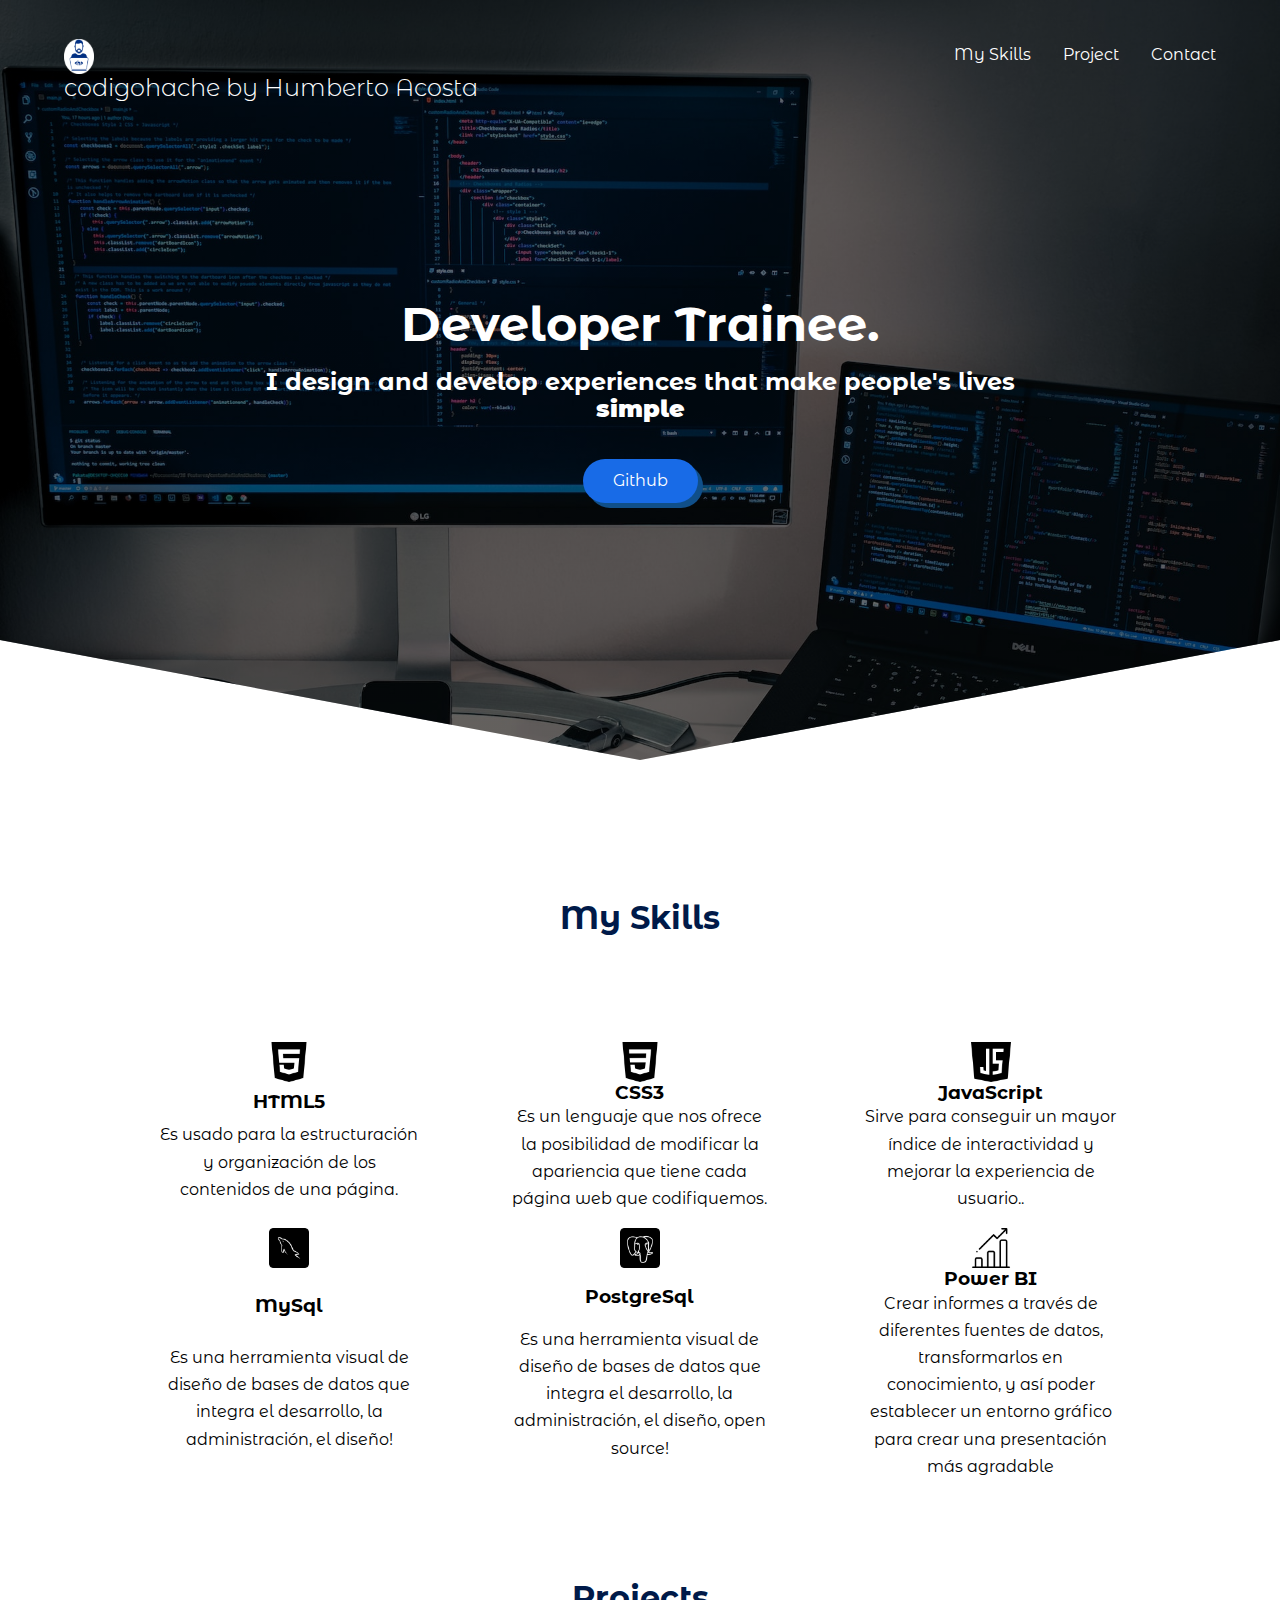
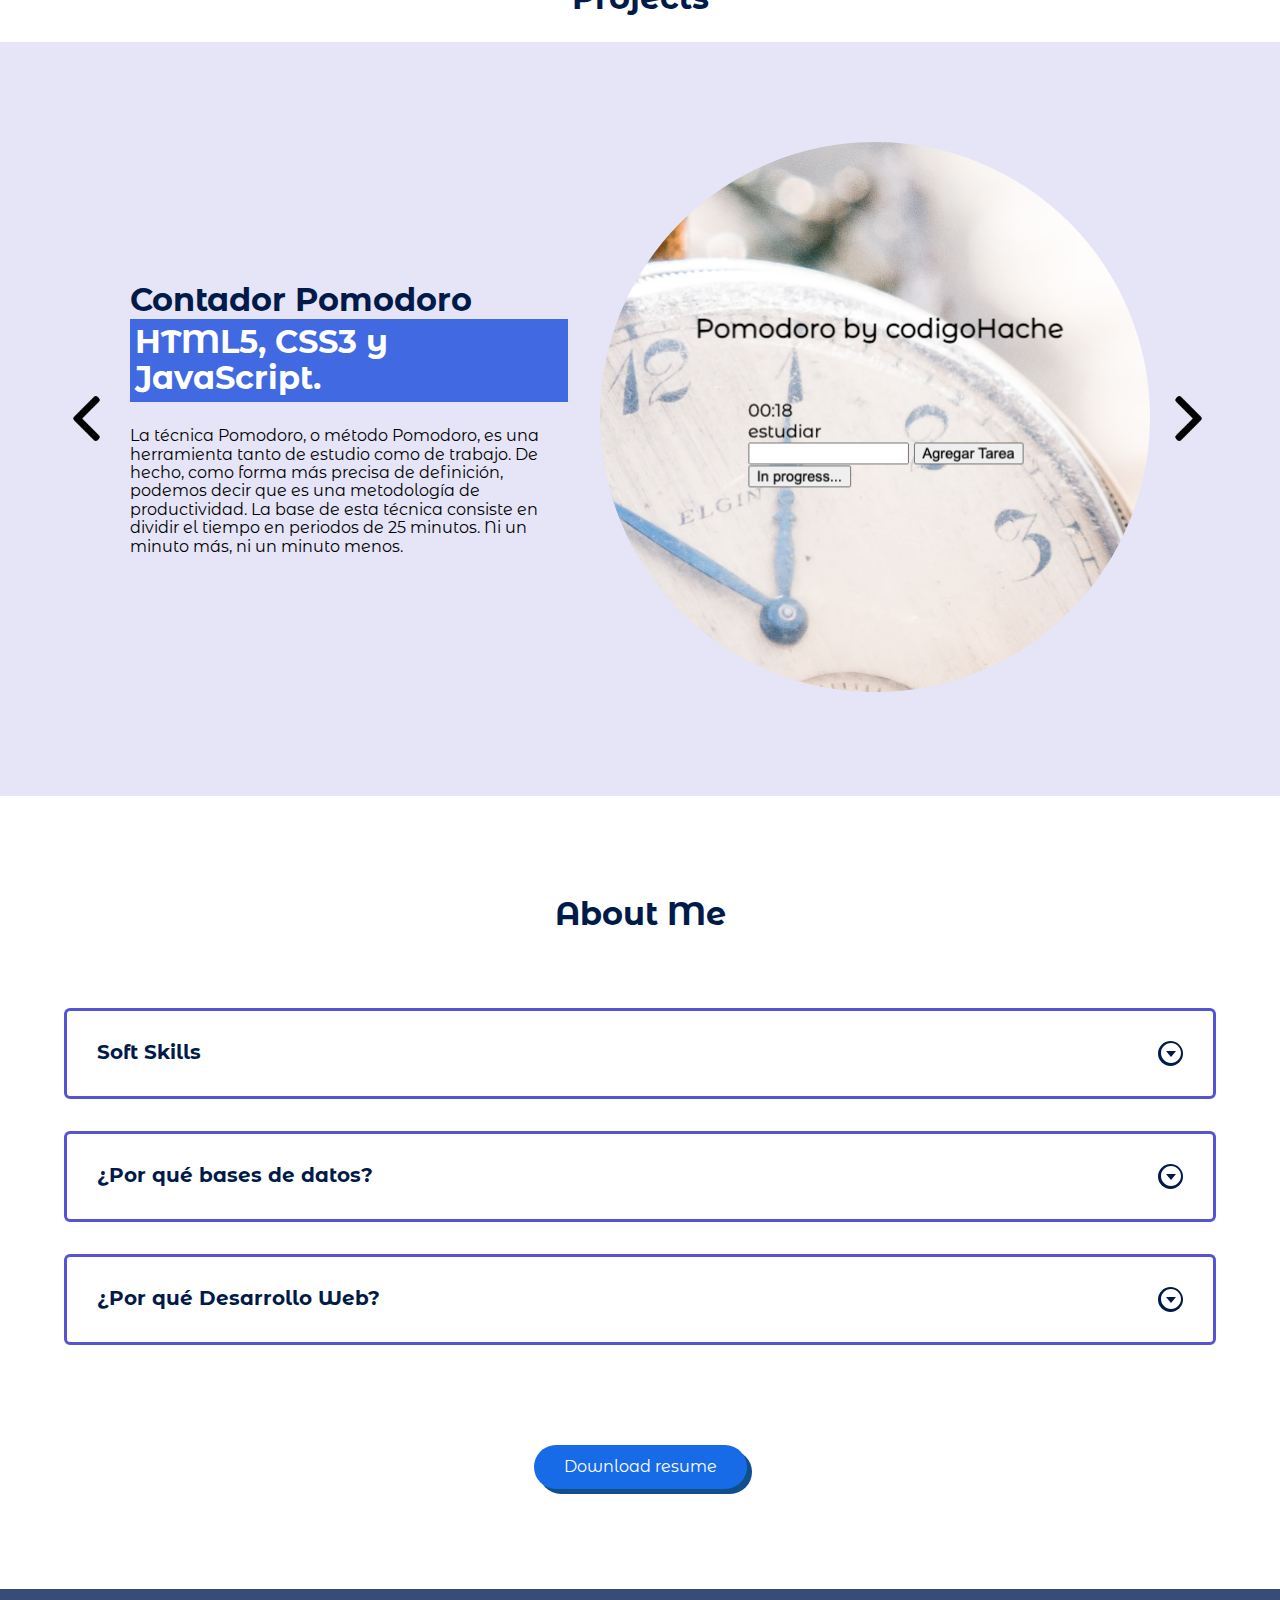
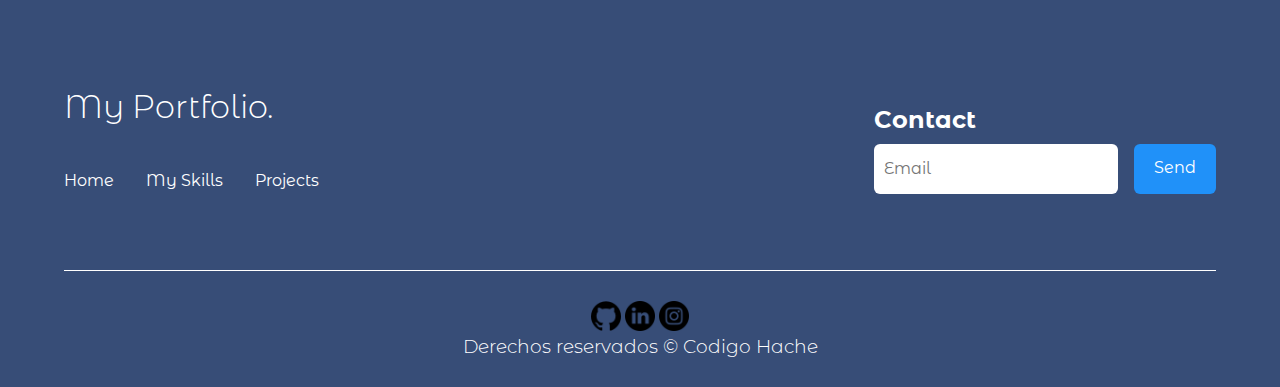
<file: index.html>
<!DOCTYPE html>
<html lang="en">
<head>
    <meta charset="UTF-8">
    <meta http-equiv="X-UA-Compatible" content="IE=edge">
    <meta name="viewport" content="width=device-width, initial-scale=1.0">
    <title>Porfolio</title>
    <link rel="shortcut icon" href="./imagenes/Asset 8.png" type="image/x-icon">
    <link rel="stylesheet" href="./css/normalize.css">
    <link rel="stylesheet" href="./css/style.css">
</head>
<body>
    <header class="hero">
        <nav class="nav container">
            <div class="nav_logo">
                <img class="nav_img" src="./imagenes/logo h_round_blue.png" alt="logo">
                <h2 class="nav_title">codigohache by Humberto Acosta</h2>
            </div>

            <ul class="nav_link nav_link--menu" id="inicio">
                <li class="nav_items">
                    <a href="#skills" class="nav_links"> My Skills </a>
                </li>
            
                <li class="nav_items">
                     <a href="#projectos" class="nav_links"> Project </a>
                </li>
            
                 
                 <li class="nav_items">
                     <a href="#contacto" class="nav_links"> Contact </a>
                 </li>
            
                 
            
           
                
                 

                <img src="./imagenes/cerrar.svg" class="nav_close" alt="close_svg">

            </ul>



           
           <div class="nav_menu">
            <img src="./imagenes/menu.svg" class="nav_img" alt="menu_svg">
           </div>

        </nav>
        

        <section class="hero_container container">
            <h1 class="hero_title">Developer Trainee.</h1>
            <h2 class="hero_paragraph"> I design and develop experiences that make people's lives <b>simple</b> </h2>
            <a href="https://github.com/codigohache" target="_blank" class="cta" >Github</a>

        </section>
    </header>



    <main>
        <section class="container about" id="skills">
            <h2 class="subtitle">My Skills</h2>
            




            <div class="about_main">
                <article class="about_icons">
                    <img src="./imagenes/html5-negro.png" class="about_icon" alt="png_html5">
                    <h3 class="about_title">HTML5</h3>
                    <p class="about_paragraph">Es usado para la estructuración y organización de los contenidos de una página. </p>
                </article>

                <article class="about_icons">
                    <img src="./imagenes/css-negro.png" class="about_icon" alt="png_paint">
                    <h3 class="about_title">CSS3</h3>
                    <p class="about_paragraph">Es un lenguaje que nos ofrece la posibilidad de modificar la apariencia que tiene cada página web que codifiquemos.</p>
                </article>

                <article class="about_icons">
                    <img src="./imagenes/js-negro.png" class="about_icon" alt="png_js">
                    <h3 class="about_title">JavaScript</h3>
                    <p class="about_paragraph">Sirve para conseguir un mayor índice de interactividad y mejorar la experiencia de usuario..</p>
                </article>

                <article class="about_icons">
                    <img src="./imagenes/mysql-negro.png" class="about_icon" alt="png_mysql">
                    <h3 class="about_title">MySql</h3>
                    <p class="about_paragraph">Es una herramienta visual
                        de diseño de bases de datos que integra el desarrollo,
                        la administración, el diseño!</p>
                </article>

                <article class="about_icons">
                    <img src="./imagenes/postgre-negro.png" class="about_icon" alt="png_postgre">
                    <h3 class="about_title">PostgreSql</h3>
                    <p class="about_paragraph">Es una herramienta visual
                        de diseño de bases de datos que integra el desarrollo,
                        la administración, el diseño, open source!</p>
                </article>

                <article class="about_icons">
                    <img src="./imagenes/grafico-de-barras.png" class="about_icon" alt="png_grafico">
                    <h3 class="about_title">Power BI</h3>
                    <p class="about_paragraph">Crear informes a través de diferentes fuentes de datos,
                        transformarlos en conocimiento,
                        y así poder establecer un entorno gráfico para crear una presentación más agradable</p>
                </article>





            </div>

        </section>

        <div class="projecto" id="projectos"> 
            <h1 class="tex-projecto">Projects</h1>
        </div>


       

       


        <section class="testimony" >
            
            <div class="testimony_container container">
                
                <img src="./imagenes/flecha-izquierda.png" class="testimony_arrow" id="before" alt="flecha_png">
                <section class="testimony_body testimony_body--show" data-id="1">
                    <div class="testimony_text">
                        <h2 class="subtitle">Contador Pomodoro <span 
                        class="testimony_course">HTML5, CSS3 y JavaScript.</span></h2>
                        <p class="testimony_review">La técnica Pomodoro, o método Pomodoro,  es una herramienta tanto de estudio como de trabajo. De hecho, como forma más precisa de definición, podemos decir que es una metodología de productividad. La base de esta técnica consiste en dividir el tiempo en periodos de 25 minutos. Ni un minuto más, ni un minuto menos. </p>
                    </div>
                    <figure class="testimony_picture">
                        <img src="./imagenes/pomodoro.png" class="testimony_img" alt="png_proyecto">
                    </figure>
                </section>
               

                <section class="testimony_body " data-id="2">
                    <div class="testimony_text">
                        <h2 class="subtitle">Stack de personas <span 
                        class="testimony_course">HTML5 y CSS3.</span></h2>
                        <p class="testimony_review">  El stack de persona es un argumento que identifica en este caso un usuario del otro cuando el cursor se deposita sobre su imagen, dando así su nombre de usuario.  </p>
                    </div>
                    <figure class="testimony_picture">
                        <img src="./imagenes/stack.png" class="testimony_img" alt="png_stack">
                    </figure>
                </section>

                <section class="testimony_body " data-id="3">
                    <div class="testimony_text">
                        <h2 class="subtitle">Menu vertical <span 
                        class="testimony_course">HTML5 y CSS3.</span></h2>
                        <p class="testimony_review">Menú vertical el cual cuando el cursor se posa sobre el mismo, este se despliega totalmente dejando ver así la descripción de los íconos, diseño vintage pero colorido por sus íconos.   </p>
                    </div>
                    <figure class="testimony_picture">
                        <img src="./imagenes/vertical2.png" class="testimony_img" alt="">
                    </figure>
                </section>

                <section class="testimony_body " data-id="4">
                    <div class="testimony_text">
                        <h2 class="subtitle">Stories de Instagram. <span 

                        class="testimony_course">HTML5 y CSS3.</span></h2>
                        <p class="testimony_review"> Inspirado en las Stories de Instagram con su borde con degrade de colores tan característico. </p>
                    </div>
                    <figure class="testimony_picture">
                        <img src="./imagenes/contactos.png" class="testimony_img" alt="">
                    </figure>
                </section>

                <section class="testimony_body " data-id="5">
                    <div class="testimony_text">
                        <h2 class="subtitle">Pantalla de Login. <span 

                        class="testimony_course">HTML5 y CSS3.</span></h2>
                        <p class="testimony_review"> El login es el nombre dado al momento de autentificación, al ingresar a un servicio o sistema. </p>
                    </div>
                    <figure class="testimony_picture">
                        <img src="./imagenes/login.png" class="testimony_img" alt="">
                    </figure>
                </section>
                <img src="./imagenes/flecha-derecha.png" class="testimony_arrow" id="next" alt="righ_svg">
                  
            </div>
        </section>


        <section class="questions container">
            <h2 class="subtitle">About Me</h2>
            <p class="questions_paragraph"></p>

            <section class="questions_container">
                <article class="questions_padding">
                    <div class="questions_answer">
                        <h3 class="questions_title">Soft Skills
                            <span class="questions_arrow">
                                <img src="./imagenes/v.svg" class="questions_img" alt="">
                            </span>
                        </h3>
                        <p class="questions_show"> Entendiendo que las habilidades blandas y las destrezas transitan el mismo camino, estas son algunas de las cuales a lo largo de mi formación han tenido protagonismo: Pensamiento crítico, trabajo en equipo, colaboración, comunicación efectiva, resolución de problemas, fuerza de voluntad y esfuerzo, adaptabilidad e Inteligencia emocional. </p>
                    </div>
                </article>
                <article class="questions_padding">
                    <div class="questions_answer">
                        <h3 class="questions_title">¿Por qué bases de datos?
                            <span class="questions_arrow">
                                <img src="./imagenes/v.svg" class="questions_img" alt="">
                            </span>
                        </h3>
                        <p class="questions_show">Es una herramienta indispensable para la optimización del desarrollo productivo,
                            minimizar pérdidas, maximizar el sistema publicitario, simplificar el uso de información con objetivos operativos.</p>
                    </div>
                </article>
                <article class="questions_padding">
                    <div class="questions_answer">
                        <h3 class="questions_title">¿Por qué Desarrollo Web?
                            <span class="questions_arrow">
                                <img src="./imagenes/v.svg" class="questions_img" alt="">
                            </span>
                        </h3>
                        <p class="questions_show">¡El futuro llego y es ahora! la programación nos permite desarrollar, imaginar, crear y poder hablar el lenguaje del futuro, uno que todos los días nos recuerda que ya está aquí.    </p>
                    </div>
                </article>
            </section>

            <section class="questions_offer">
                
                <a href="./resume.html" target="_blank" class="cta">Download resume</a>
            </section>
        </section>



    </main>
    <footer class="footer">
        <section class="footer_container container">
            <nav class="nav nav--footer">
                <h2 class="footer_title">My Portfolio.</h2>

                <ul class="nav_link nav_link--footer">
                    <li class="nav_items">
                        <a href="#inicio" class="nav_links"> Home </a>
                    </li>
                
                    <li class="nav_items">
                         <a href="#skills" class="nav_links"> My Skills </a>
                    </li>
                                    
                                 
                     
                
               
                    <li class="nav_items">
                       <a href="#projectos" class="nav_links"> Projects</a>
                    </li>

                </ul>
            </nav>

            <form class="footer_form"  action="https://formspree.io/f/mgebvnzv"
            method="POST">
                <h2 class="footer_newsletter" id="contacto">Contact</h2>
                <div class="footer_inputs">
                    <input type="email" placeholder="Email" class="footer_input" name="email">
                    <input type="submit" value="Send"  class="footer_submit">
                </div>
            </form>
        </section>


        <section class="footer_copy container">
            <div class="footer_social">
                <a href="https://github.com/codigohache" target="_blank" class="footer_icons"><img src="./imagenes/github.png" class="footer_img" alt="png-github"></a>
                <a href="https://www.linkedin.com/in/humberto-acosta-11b636253/" target="_blank" class="footer_icons"><img src="./imagenes/linkedin.png" class="footer_img" alt="png-linkedin"></a>
                <a href="https://www.instagram.com/codigohache01/" target="_blank" class="footer_icons"><img src="./imagenes/instagram.png" class="footer_img" alt="png_instagram"></a>
            </div>

            <h3 class="footer_copyright">Derechos reservados &copy; Codigo Hache</h3>



        </section>
    </footer>
    


    <script src="./java/slider.js"></script>
   <script src="./java/questions.js"></script>
   <script src="./java/menu.js"></script>
</body>
</html>
</file>
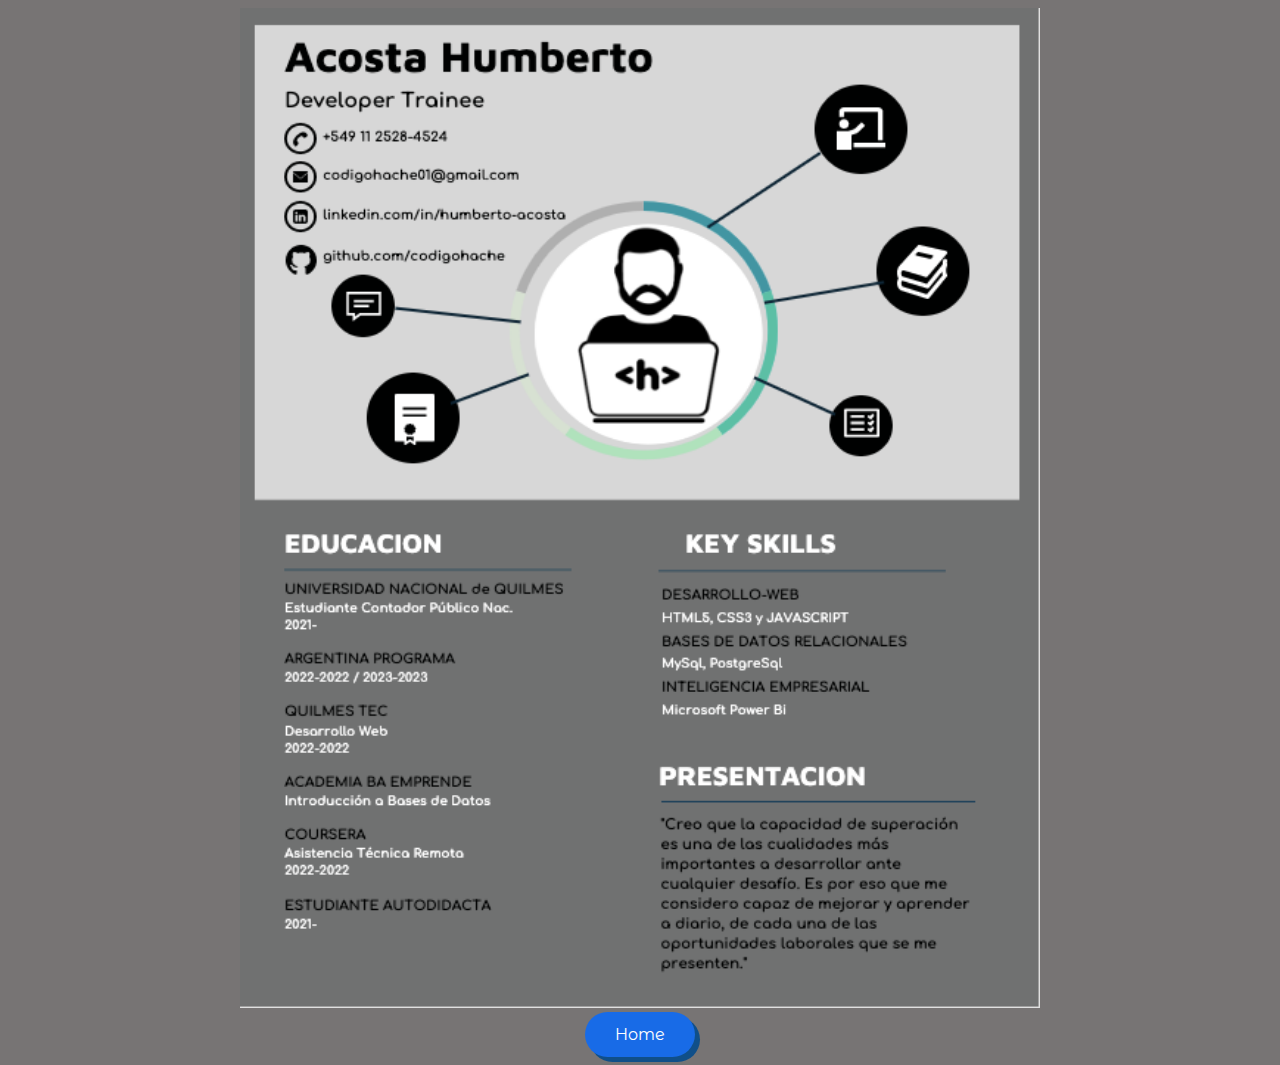
<file: resume.html>
<!DOCTYPE html>
<html lang="en">
<head>
    <meta charset="UTF-8">
    <meta http-equiv="X-UA-Compatible" content="IE=edge">
    <meta name="viewport" content="width=device-width, initial-scale=1.0">
    <title>Download resume</title>
    <link rel="stylesheet" href="./css/style.css">
</head>
<body style="background-color: rgba(74, 70, 70, 0.754);">
   <center> <img src="./imagenes/cv-monocromatico.png" width="800px" height="1000px" alt="img-cv"></center>

   <section class="questions_offer">
                
    <center><a href="./index.html" target="_blank" class="cta">Home</a></center>
</section>

    
</body>
</html>
</file>
<file: css/style.css>
@import url('https://fonts.googleapis.com/css2?family=Montserrat+Alternates:ital,wght@0,400;1,300;1,600;1,700&display=swap');


:root {
    --padding-container: 100px 0;
    --color-title: #001A49;
}

body{
    font-family: 'Montserrat Alternates', sans-serif;

   
}


.container{
    width: 90%;
    max-width: 1200px;
    margin: 0 auto;
    overflow: hidden;
   
    padding: var(--padding-container);
}

.hero{
    width: 100%;
    height: 100vh;
    min-height: 600px;
    max-height: 800px;
    position: relative;
    display: grid;
    grid-template-rows: 100px 1fr;
    color: #fff;

    
}


.hero::before{
    content:"";
    position: absolute;
    top: 0;
    left: 0;
    width: 100%;
    height: 100%;
    background-image: linear-gradient(180deg, #0000008c 0%, #0000008c 100%), url(../imagenes/computer.jpg);
    background-size: cover;
    clip-path: polygon(0 0, 100% 0, 100% 80%, 50% 95%, 0 80%);
    z-index: -1;

}

/*Nav*/

.nav{
    --padding-container: 0;
    height: 110%;
    display: flex;
    align-items: center;
        
}

.nav_img{
    margin-top: 30px;
    height: 35px;
    width: 50px;
}

.nav_title{
    font-weight: 300;

}

.nav_link{
    margin-left: auto;
    padding: 0;
    display: grid;
    grid-auto-flow: column;
    grid-auto-columns: max-content;
    gap: 2em;
}

.nav_items{
    list-style: none;
    
}


.nav_links{
    color: #fff;
    text-decoration: none;

}


.nav_menu{
    margin-left: auto;
    cursor: pointer;
    display: none;
    
}


.nav_img{
    display: block;
    width: 30px;

}

.nav_close{
    display: var(--show, none);
}

/*   Hero container */

.hero_container{
    max-width: 800px;
    --padding-container:0;
    display: grid;
    grid-auto-rows: max-content;
    align-content: center;
    gap: 1em;
    padding-bottom: 100px;
    text-align: center;
      

}


.hero_title{
    font-size: 3rem;

}

.hero_paragraph{
    margin-bottom: 20px;
   

}

.cta{
    display: inline-block;
    background-color: #186be7 ;
    justify-self: center;
    text-decoration: none;
    padding: 13px 30px;
    border-radius: 32px;
    box-shadow: 5px 5px #104f89;
    color: white;
    

}

.cta:hover{
    background-color: #2091f9 !important;
}

/* About */

.about{
    text-align: center;
}

.subtitle{
    color: var(--color-title);
    font-size: 2rem;
    margin-bottom: 25px;

}


.about_paragraph{
    line-height: 1.7;
}

.about_main{
    padding-top: 80px;
    display: grid;
    width: 90%;
    margin: 0 auto;
    gap: 1em;
    overflow: hidden;
    grid-template-columns: repeat(auto-fit, minmax(260px, auto));
}

.about_icons{
    display: grid;
    gap: grid;
    justify-items: center;
    width: 260px;
    overflow: hidden;
    margin: 0 auto;

}


.about_icon{
    width: 40px;
}





/*  Price */

.price{
    text-align: center;
    

}

.price_table{
    padding: 40px;
    display: flex;
    flex-wrap: wrap;
    gap: 2em;
    justify-content: space-evenly;
    align-items: center;

}


.price_element{
    background-color: #e5e5f7;
    text-align: center;
    border-radius: 10px;
    box-shadow: 5px 5px rgb(74, 72, 72);
    width: 290px;
    padding: 30px;
    --color-plan: #696871;
    --color-price: #1D293f;
    --bg-cta: #fff;
    --color-cta: #5454D4;
    --color-items: #696871;
}

.price_element--best{
    width: 300px;
    padding: 50px 30px;
    background-color: #1ab2d7;

    --color-plan: #101415;
    --color-price: #fff;
    --bg-cta: #fff;
    --color-cta: #5454D4;
    --color-items: #fff;
    
}




.price_name{
    color: var(--color-plan);
    margin-bottom: 15px;
    font-weight: 300;
}


.price_price{
    font-size: 2.5rem;
    color: var(--color-price);

}

.price_items{
    margin-top: 35px;
    display: grid;
    gap: 1em;
    font-weight: 300;
    font-size: 1.2rem;
    margin-bottom: 50px;
    color: var(--color-items);
}

.price_cta{
    display: block;
    padding: 20px 0;
    border-radius: 10px;
    text-decoration: none;
    background-color: var(--color-cta);
    font-weight: 600;
    color: white;
    box-shadow: 0 0 1px rgba(0, 0, 0, .5);
}


.tex-projecto{
    text-align: center;
    color: var(--color-title);
    font-size: 2rem;
    margin-bottom: 25px;
    
}

/* Testimony */


.testimony{
    background-color: #e5e5f7;
}
.testimony_container{
    display: grid;
    grid-template-columns: 50px 1fr 50px;
    gap: 1em;
    align-items: center;

}

.testimony_body{
    display: grid;
    grid-template-columns: 1fr max-content;
    justify-content: space-between;
    align-items: center;
    gap: 2em;
    grid-column: 2/3;
    grid-row: 1/2;
    opacity: 0;
    pointer-events: none;


}

.testimony_body--show{
    pointer-events: unset;
    opacity: 1;
    transition: opacity 1.5s ease-in-out;
}

.testimony_img{
    width: 550px;
    height: 550px;
    border-radius: 50%;
    
    object-fit: cover;
    object-position: 50% 30%;

}
.testimony_texs{
    max-width: 700px;
}

.testimony_course{
    background-color: royalblue;
    color: white;
    display: inline-block;
    padding: 5px;
}

.testimony_arrow{
    width: 90%;
    cursor: pointer;
}




/* Questions */

.questions{
    text-align: center;
}

.questions_container{
    display: grid;
    gap: 2em;
    padding-top: 50px;
    padding-bottom: 100px;


}

.questions_padding{
    padding: 0;
    transition: padding .3s;
    border: solid #5454D4;
    border-radius: 6px;

}

.questions_padding--add{
    padding-bottom: 30px;

}


.questions_answer{
    padding: 0 30px 0;
    overflow: hidden;
  
    
    
}

.questions_title{
    text-align: left;
    display: flex;
    font-size: 20px;
    padding: 30px 0 30px;
    cursor: pointer;
    color: var(--color-title);
    justify-content: space-between;


}


.questions_arrow{
    border-radius: 50%;
    background-color: #001A49;
    width: 25px;
    height: 25px;
    display: flex;
    justify-content: center;
    align-items: center;
    align-self: flex-end;
    margin-left: 10px;
    transition: transform .3s;

}


.questions_arrow--rotate{
    transform: rotate(180deg);
}

.questions_show{
    text-align: left;
    height: 0;
    transition: height .3s;
}

.questions_img{
    display: block;
}



.questions_copy{
   
    width: 60%;
    margin: auto;
    margin-bottom: 30px;

}


/* Footer */


.footer{
    background-color: #374d77;

}


.footer_title{
    font-weight: 300;
    font-size: 2rem;
    margin-bottom: 30px;

}

.footer_title, .footer_newsletter{
    color: #fff;


}


.footer_container{
    display: flex;
    justify-content: space-between;
    align-items: center;
    border-bottom: 1px solid #fff;
    padding-bottom: 60px;
}


.nav--footer{
    padding-bottom: 20px;
    display: grid;
    gap: 1em;
    grid-auto-flow: row;
    height: 100%;
    
}

.nav_link--footer{
    display: flex;
    margin-right: 20px;
    flex-wrap: wrap;

}
.footer_inputs{
    margin-top: 10px;
    display: flex;
    overflow: hidden;

}

.footer_input{
    background-color: white;
    height: 50px;
    display: block;
    padding-left: 10px;
    border-radius: 6px;
    font-size: 1rem;
    outline: none;
    border: none;
    margin-right: 16px;

}


.footer_submit{
    margin-left: auto;
    display: inline-block;
    height: 50px;
    padding: 0 20px;
    background-color: #2091F9;
    border: none;
    font-size: 1rem;
    color: white;
    border-radius: 6px;
         
}

.footer_copy{
    --padding-container: 30px 0;
    text-align: center;
    color: white;

}

.footer_copyright{
    font-weight: 300;
}


.footer_icons{
    
    margin-bottom: 10px;

}

.footer_img{
    width: 30px;

}


/* Media queries */

@media (max-width:800px){
    .nav_menu{
        display: block;

    }
    .nav_link--menu{
        position: fixed;
        background-color: black;
        top: 0;
        left: 0;
        height: 100%;
        width: 100%;
        display: flex;
        flex-direction: column;
        justify-content: space-evenly;
        align-items: center;
        z-index: 100;
        opacity: 0;
        pointer-events: none;
        transition: .7s opacity;
    
    
    }

    .nav_link--show{
        --show: block;
        opacity: 1;
        pointer-events: unset;

    }

    .nav_close{
        position: absolute;
        top: 30px;
        right: 30;
        width: 30px;
        cursor: pointer;

    }

    .hero_title{
        font-size: 2.5rem;

    }
    .about_main{
        gap: 2em;

    }
    .about_icons:last-of-type{
        grid-column: 1/-1;

    }

    .knowledge_container{
        grid-template-columns: 1fr;
        grid-template-rows: max-content 1fr;
        gap: 3em;
        text-align: center;

    }

    

    .knowledge_picture{
        grid-row: 1/2 ;
        justify-self: center;
    }


    .testimony_container{
        grid-template-columns: 30px 1fr 30px;

    }

    .testimony_body{
        grid-template-columns: 1fr;
        grid-template-rows: max-content max-content;
        gap: 3em;
        justify-items: center;
        
    }

   
    .testimony_img{
        width: 200px;
        height: 200px;

    }

    .questions_copy{
        width: 100%;

    }

    /* Footer */

    .footer{
        background-color: #374d77;
    
    }
    
    
    .footer_title{
        font-weight: 300;
        font-size: 2rem;
        margin-bottom: 30px;
    
    }
    
    .footer_title, .footer_newsletter{
        color: #fff;
    
    
    }
    
    
    .footer_container{
        display: flex;
        justify-content: space-between;
        align-items: center;
        border-bottom: 1px solid #fff;
        padding-bottom: 60px;
    }
    
    
    .nav--footer{
        padding-bottom: 20px;
        display: grid;
        gap: 1em;
        grid-auto-flow: row;
        height: 100%;
        
    }
    
    .nav_link--footer{
        display: flex;
        margin-right: 20px;
        flex-wrap: wrap;
    
    }
    .footer_inputs{
        margin-top: 10px;
        display: flex;
        overflow: hidden;
    
    }
    
    .footer_input{
        background-color: white;
        height: 50px;
        display: block;
        padding-left: 10px;
        border-radius: 6px;
        font-size: 1rem;
        outline: none;
        border: none;
        margin-right: 16px;
    
    }
    
    
    .footer_submit{
        margin-left: auto;
        display: inline-block;
        height: 50px;
        padding: 0 20px;
        background-color: #2091F9;
        border: none;
        font-size: 1rem;
        color: white;
        border-radius: 6px;
        cursor: pointer;
             
    }
    
    .footer_copy{
        --padding-container: 30px 0;
        text-align: center;
        color: white;
    
    }
    
    .footer_copyright{
        font-weight: 300;
    }
    
    
    .footer_icons{
        
        margin-bottom: 10px;
    
    }
    
    .footer_img{
        width: 30px;
    
    }

}

@media (max-width:600px){
    .hero_title{
        font-size: 2rem;

    }
    .hero_paragraph{
        font-size: 1rem;

    }
    .subtitle{
        font-size: 1.8rem;
    }
    .price_element{
        width: 90%;
    }
    .price_element--best{
        width: 90%;
        padding: 40px;

    }

    .price_price{
        font-size: 2rem;
    }

    .testimony{
        --padding-container: 60px 0;
    }


    .testimony_container{
        grid-template-columns: 28px 1fr 28px;
        gap: .9em;
    }

    .testimony_arrow{
        width: 100%;
    }

    .testimony_course{
        margin-top: 15px;

    }

    .questions_title{
        font-size: 1rem;
    }

    /* footer */

    .footer{
        background-color: #374d77;
    
    }
    
    
    .footer_title{
        font-weight: 300;
        font-size: 2rem;
        margin-bottom: 30px;
    
    }
    
    .footer_title, .footer_newsletter{
        color: #fff;
    
    
    }
    
    
    .footer_container{
        display: flex;
        justify-content: space-between;
        align-items: center;
        border-bottom: 1px solid #fff;
        padding-bottom: 60px;
    }
    
    
    .nav--footer{
        padding-bottom: 20px;
        display: grid;
        gap: 1em;
        grid-auto-flow: row;
        height: 100%;
        
    }
    
    .nav_link--footer{
        display: flex;
        margin-right: 20px;
        flex-wrap: wrap;
    
    }
    .footer_inputs{
        margin-top: 10px;
        display: flex;
        overflow: hidden;
    
    }
    
    .footer_input{
        background-color: white;
        height: 50px;
        display: block;
        padding-left: 10px;
        border-radius: 6px;
        font-size: 1rem;
        outline: none;
        border: none;
        margin-right: 16px;
    
    }
    
    
    .footer_submit{
        margin-left: auto;
        display: inline-block;
        height: 50px;
        padding: 0 20px;
        background-color: #2091F9;
        border: none;
        font-size: 1rem;
        color: white;
        border-radius: 6px;
        cursor: pointer;
             
    }
    
    .footer_copy{
        --padding-container: 30px 0;
        text-align: center;
        color: white;
    
    }
    
    .footer_copyright{
        font-weight: 300;
    }
    
    
    .footer_icons{
        
        margin-bottom: 10px;
    
    }
    
    .footer_img{
        width: 30px;
    
    }

    /* cv */
    .cv-img{
       width: 500px;
       height: 600;
    }

    /* tambien podemos poner margin:0; 
    width:100%; de esta forma toma el largo del div*/
    .footer_submit{
        margin-right: auto;
        margin-left: 0;
    }


    




}
</file>
